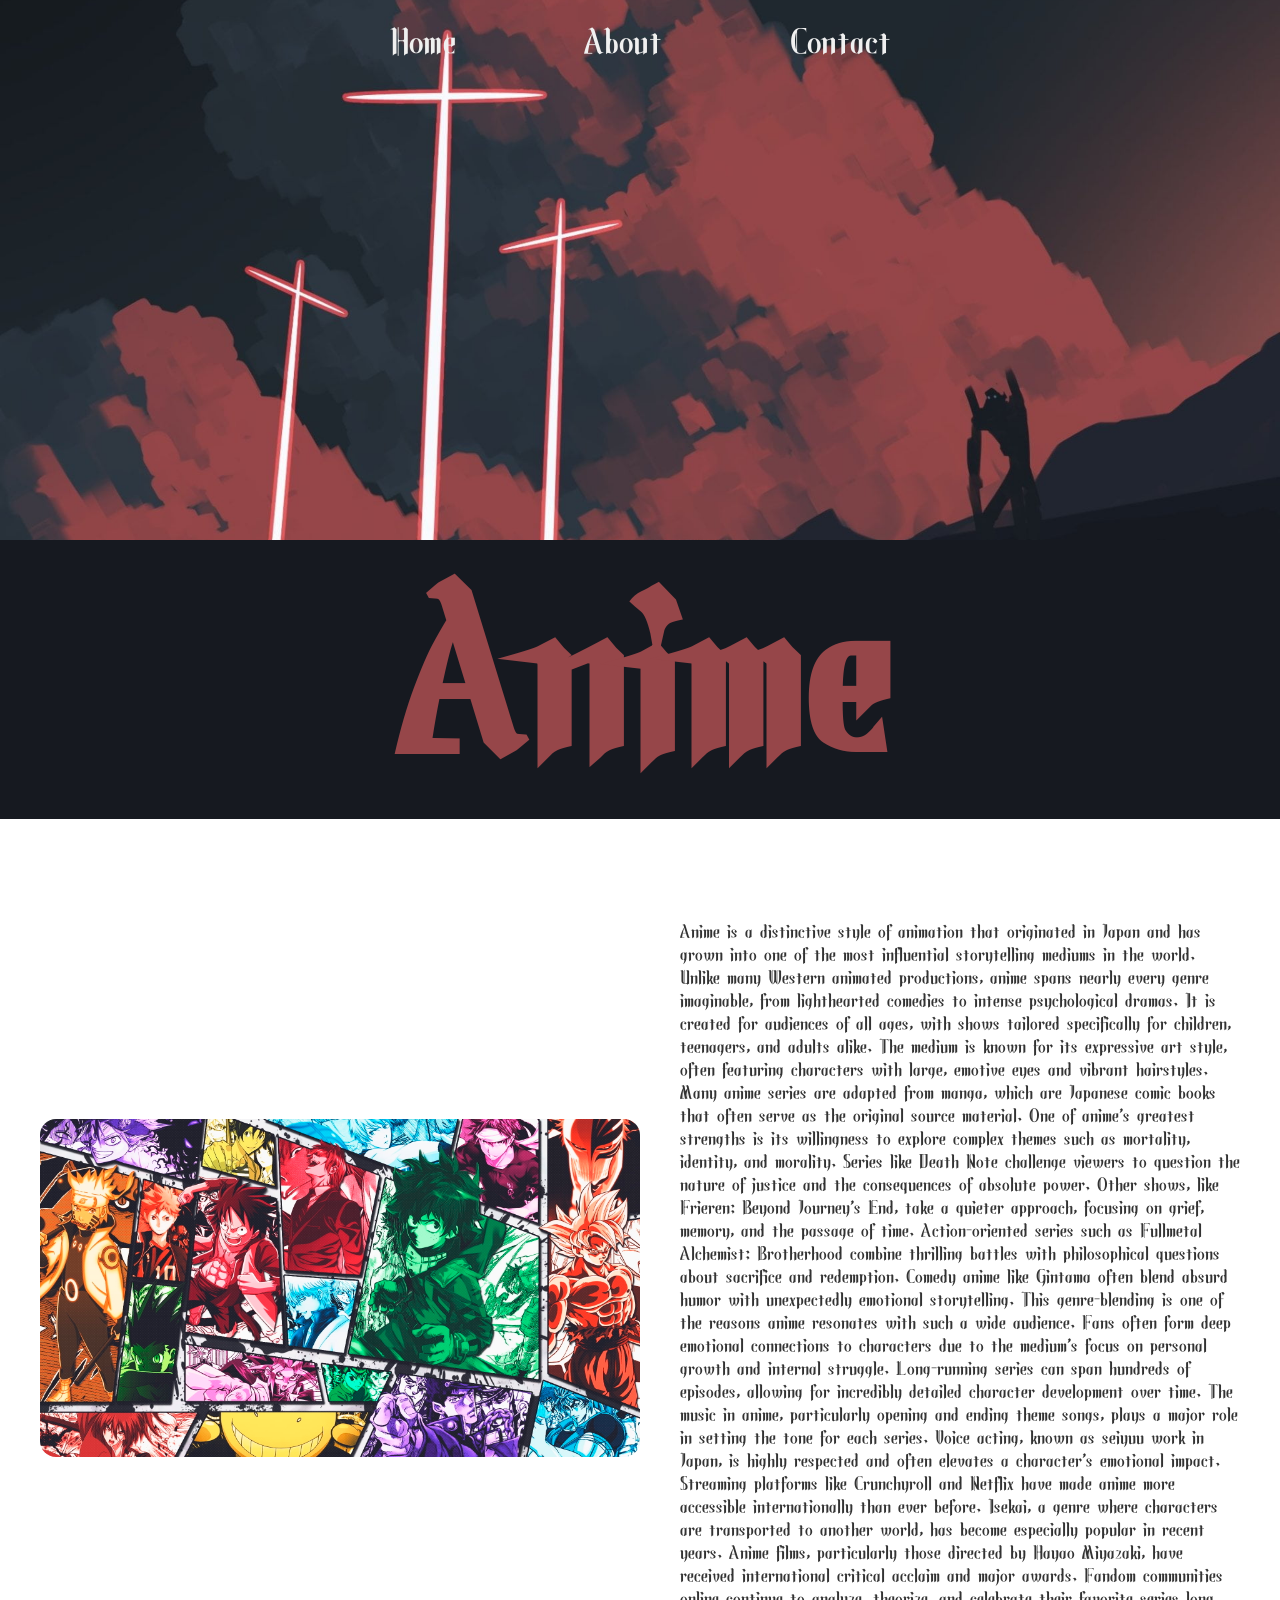
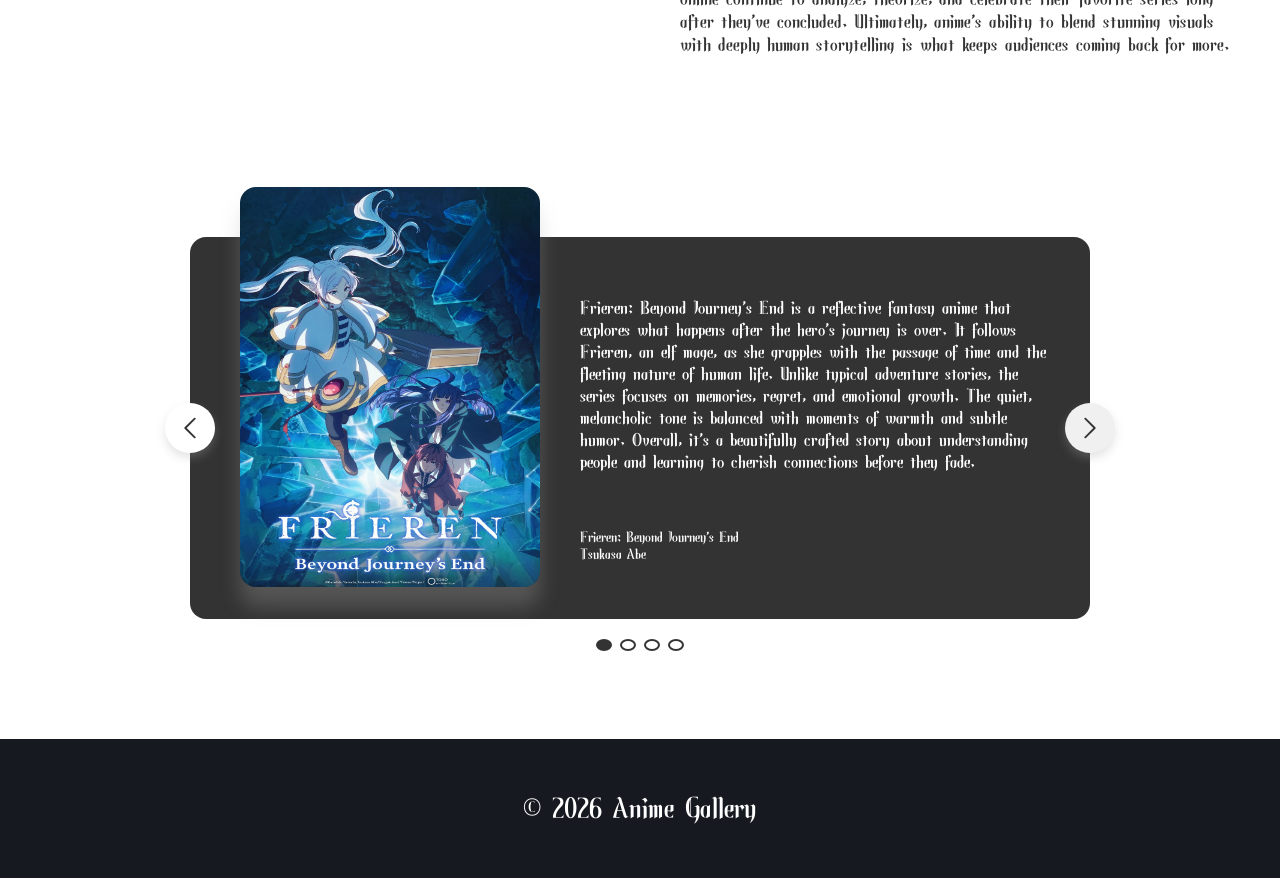
<file: final project/index.html>
<!DOCTYPE html>
<html lang="en">

<head>
    <meta charset="UTF-8">
    <meta name="viewport" content="width=device-width, initial-scale=1.0">
    <title>Final Project</title>
    <link rel="stylesheet" href="style.css">
</head>

<body>
    <header class="header">
        <section class="hero"></section>
        <nav>
            <ul>
                <li><a href="#">Home</a></li>
                <li><a href="#">About</a></li>
                <li><a href="#">Contact</a></li>
            </ul>
        </nav>
    </header>
    <h2>Anime</h2>
    <main>
        <img src="images/content-img1.jpg" alt="Anime Content Image" class="content-img">
        <section>
            <p class="anime-text">Anime is a distinctive style of animation that originated in Japan and has grown into
                one of the most
                influential storytelling mediums in the world. Unlike many Western animated productions, anime spans
                nearly every genre imaginable, from lighthearted comedies to intense psychological dramas. It is created
                for audiences of all ages, with shows tailored specifically for children, teenagers, and adults alike.
                The medium is known for its expressive art style, often featuring characters with large, emotive eyes
                and vibrant hairstyles. Many anime series are adapted from manga, which are Japanese comic books that
                often serve as the original source material. One of anime's greatest strengths is its willingness to
                explore complex themes such as mortality, identity, and morality. Series like Death Note challenge
                viewers to question the nature of justice and the consequences of absolute power. Other shows, like
                Frieren: Beyond Journey's End, take a quieter approach, focusing on grief, memory, and the passage of
                time. Action-oriented series such as Fullmetal Alchemist: Brotherhood combine thrilling battles with
                philosophical questions about sacrifice and redemption. Comedy anime like Gintama often blend absurd
                humor with unexpectedly emotional storytelling. This genre-blending is one of the reasons anime
                resonates with such a wide audience. Fans often form deep emotional connections to characters due to the
                medium's focus on personal growth and internal struggle. Long-running series can span hundreds of
                episodes, allowing for incredibly detailed character development over time. The music in anime,
                particularly opening and ending theme songs, plays a major role in setting the tone for each series.
                Voice acting, known as seiyuu work in Japan, is highly respected and often elevates a character's
                emotional impact. Streaming platforms like Crunchyroll and Netflix have made anime more accessible
                internationally than ever before. Isekai, a genre where characters are transported to another world, has
                become especially popular in recent years. Anime films, particularly those directed by Hayao Miyazaki,
                have received international critical acclaim and major awards. Fandom communities online continue to
                analyze, theorize, and celebrate their favorite series long after they've concluded. Ultimately, anime's
                ability to blend stunning visuals with deeply human storytelling is what keeps audiences coming back for
                more.</p>
        </section>
    </main>
    <section class="wrapper">
        <button class="slider-left">
            <svg xmlns="http://www.w3.org/2000/svg" fill="none" viewBox="0 0 24 24" stroke-width="1.5"
                stroke="currentColor" class="icon-blue">
                <path stroke-linecap="round" stroke-linejoin="round" d="M15.75 19.5 8.25 12l7.5-7.5" />
            </svg>
        </button>

        <div class="card active container">
            <img src="./images/poster - 1.jpg" alt="" class="slider-img">
            <div class="flex-container">
                <p class="long-text">Frieren: Beyond Journey's End is a reflective fantasy anime that explores what
                    happens after the hero's journey is over. It follows Frieren, an elf mage, as she grapples with the
                    passage of time and the fleeting nature of human life. Unlike typical adventure stories, the series
                    focuses on memories, regret, and emotional growth. The quiet, melancholic tone is balanced with
                    moments of warmth and subtle humor. Overall, it's a beautifully crafted story about understanding
                    people and learning to cherish connections before they fade.</p>
                <p class="name-text">Frieren: Beyond Journey's End<br>Tsukasa Abe</p>
            </div>
        </div>

        <div class="card container2">
            <img src="./images/poster - 2.jpg" alt="" class="slider-img">
            <div class="flex-container">
                <p class="long-text">Fullmetal Alchemist: Brotherhood is a highly acclaimed anime that follows two
                    brothers, Edward and Alphonse Elric, on a quest to restore their bodies after a failed alchemical
                    experiment. The story is set in a world where alchemy is a powerful science, but it comes with
                    strict rules, especially the law of equivalent exchange. As they search for the Philosopher's Stone,
                    they uncover dark secrets about their government and the true nature of alchemy.</p>
                <p class="name-text">Fullmetal Alchemist: Brotherhood<br>Hiromu Arakawa</p>
            </div>
        </div>
        <div class="card container3">
            <img src="./images/poster - 3.jpg" alt="" class="slider-img">
            <div class="flex-container">
                <p class="long-text">Death Note is a psychological thriller that follows Light Yagami, a brilliant high
                    school student who discovers a supernatural notebook capable of killing anyone whose name is written
                    in it. As he sets out to rid the world of criminals and become a god of a new world, he draws the
                    attention of L, an equally brilliant detective determined to stop him. Their intense battle of wits
                    turns into one of anime's most iconic cat-and-mouse rivalries, exploring themes of justice, power,
                    and morality along the way.</p>
                <p class="name-text">Death Note<br>Tsugumi Ohba</p>
            </div>
        </div>

        <div class="card container4">
            <img src="./images/poster - 4.jpg" alt="" class="slider-img">
            <div class="flex-container">
                <p class="long-text">Gintama is a genre-bending comedy series set in an alternate Edo-era Japan that has
                    been taken over by aliens. It follows Gintoki Sakata, a laid-back samurai-for-hire, and his
                    eccentric friends as they take on odd jobs to make ends meet. While largely known for its absurd
                    humor and fourth-wall-breaking gags, the series frequently shifts into genuinely emotional and
                    dramatic arcs, making it one of the most unpredictable and beloved anime of its era.</p>
                <p class="name-text">Gintama<br>Hideaki Sorachi</p>
            </div>
        </div>

        <div class="dots">
            <button class="dot dot-fill">&nbsp;</button>
            <button class="dot">&nbsp;</button>
            <button class="dot">&nbsp;</button>
            <button class="dot">&nbsp;</button>
        </div>

        <button class="slider-right">
            <svg xmlns="http://www.w3.org/2000/svg" fill="none" viewBox="0 0 24 24" stroke-width="1.5"
                stroke="currentColor" class="icon-blue">
                <path stroke-linecap="round" stroke-linejoin="round" d="M8.25 4.5l7.5 7.5-7.5 7.5" />
            </svg>
        </button>

    </section>
    <footer class="footer">
        <p>&copy; 2026
            Anime Gallery</p>
    </footer>
</body>
<script src="./script.js" type="text/javascript"></script>

</html>
</file>
<file: final project/style.css>
@font-face {
    font-family: 'hangyaku';
    src: url('fonts/Hangyaku-drwnR.ttf') format('truetype');
    font-weight: normal;
    font-style: normal;
}

* {
    box-sizing: border-box;
}

body {
    font-family: 'hangyaku', sans-serif;
    margin: 0 auto;
    padding: 0;
    overflow-x: hidden;
}

.header {
    width: 100%;
    background-image: url('images/hero-img.jpg');
    background-size: cover;
    background-position: center;
    height: 60vh;
}

nav ul {
    list-style: none;
    display: flex;
    justify-content: center;
    flex-wrap: wrap;
    gap: 8rem;
    padding: 20px;
    margin: 0;
}

nav ul li a {
    text-decoration: none;
    color: #f0f0f0;
    font-size: 2.5rem;
}

nav ul li a:hover {
    color: #161920;
    transition: all 0.3s ease-in-out;
}

h2 {
    background-color: #161920;
    color: #964649;
    margin: 0;
    text-align: center;
    font-size: 16rem;
    margin-bottom: 40px;
}

h2:hover {
    color: #161920;
    background-color: #964649;
    transition: all 0.3s ease;
    cursor: pointer;
}

main {
    display: flex;
    flex-direction: row;
    align-items: center;
    gap: 40px;
    padding: 40px;
}

.content-img {
    flex: 1;
    max-width: 50%;
    height: auto;
    display: block;
    border-radius: 16px;
}

.anime-text {
    flex: 1;
    font-size: 1.3rem;
    color: #333;
}

/*Slider*/
.wrapper {
    position: relative;
    width: 90%;
    max-width: 900px;
    margin: 120px auto;
}

.card {
    display: none;
}

.card.active {
    display: block;
}

.container,
.container2,
.container3,
.container4 {
    width: 100%;
    height: auto;
    min-height: 300px;
    padding: 40px 40px 40px 390px;
    background-color: #333;
    color: #f0f0f0;
    border-radius: 16px;
    position: relative;
    overflow: visible;
}

.flex-container {
    display: flex;
    flex-direction: column;
    justify-content: flex-start;
    gap: 20px;
}

.slider-left {
    width: 50px;
    height: 50px;
    background-color: #fff;
    border-radius: 999px;
    border: none;
    position: absolute;
    left: -25px;
    top: 50%;
    transform: translateY(-50%);
    box-shadow: 0px 5px 10px rgba(165, 164, 164, 0.3);
    cursor: pointer;
    display: flex;
    align-items: center;
    justify-content: center;
    z-index: 20;
}

.slider-right {
    width: 50px;
    height: 50px;
    background-color: #f0f0f0;
    border-radius: 999px;
    border: none;
    position: absolute;
    right: -25px;
    top: 50%;
    transform: translateY(-50%);
    box-shadow: 0px 5px 10px rgba(165, 164, 164, 0.3);
    cursor: pointer;
    display: flex;
    align-items: center;
    justify-content: center;
    z-index: 20;
}

.icon-blue {
    width: 30px;
    height: 30px;
    color: #333;
}

.slider-img {
    width: 300px;
    height: 400px;
    position: absolute;
    left: 50px;
    top: -50px;
    border-radius: 16px;
    z-index: 10;
    box-shadow: 0px 20px 20px rgba(165, 164, 164, 0.3);
}

.long-text {
    font-size: 20px;
    color: #fff;
}

.name-text {
    font-size: 16px;
    color: #fff;
}

.dots {
    position: absolute;
    bottom: -32px;
    left: 50%;
    transform: translateX(-50%);
    display: flex;
    gap: 8px;
}

.dot {
    height: 12px;
    width: 12px;
    background-color: #fff;
    border: 2px solid #333;
    border-radius: 50%;
    cursor: pointer;
}

.dot-fill {
    background-color: #333;
}

.footer {
    font-size: 2rem;
    text-align: center;
    color: #fff;
    background-color: #161920;
    padding: 20px 0;
}

/* ============================= */
/* Tablet: 768px and below       */
/* ============================= */
@media (max-width: 768px) {
    .header {
        height: 40vh;
    }

    h2 {
        font-size: 6rem;
        margin-bottom: 20px;
    }

    nav ul {
        gap: 3rem;
        padding: 15px;
    }

    nav ul li a {
        font-size: 1.5rem;
    }

    main {
        flex-direction: column;
        padding: 20px;
        gap: 20px;
    }

    .content-img,
    .anime-text {
        max-width: 100%;
        flex: none;
    }

    .anime-text {
        font-size: 1.1rem;
    }

    .wrapper {
        margin: 80px auto;
    }

    .container,
    .container2,
    .container3,
    .container4 {
        padding: 220px 20px 20px 20px;
    }

    .slider-img {
        width: 200px;
        height: 260px;
        left: 20px;
        top: -30px;
    }

    .long-text {
        font-size: 17px;
    }
}

/* ============================= */
/* Mobile: 480px and below        */
/* ============================= */
@media (max-width: 480px) {
    .header {
        height: 30vh;
    }

    h2 {
        font-size: 3rem;
    }

    nav ul {
        gap: 1.5rem;
        padding: 10px;
    }

    nav ul li a {
        font-size: 1.2rem;
    }

    main {
        padding: 20px 15px;
    }

    .anime-text {
        font-size: 1rem;
    }

    .wrapper {
        margin: 60px auto;
        width: 92%;
    }

    .container,
    .container2,
    .container3,
    .container4 {
        padding: 20px;
    }

    .slider-img {
        position: static;
        width: 100%;
        height: auto;
        margin-bottom: 20px;
        box-shadow: none;
        display: block;
        border-radius: 16px 16px 0 0;
    }

    .long-text {
        font-size: 15px;
    }

    .name-text {
        font-size: 14px;
    }

    .slider-left,
    .slider-right {
        width: 40px;
        height: 40px;
    }

    .icon-blue {
        width: 22px;
        height: 22px;
    }

    .dots {
        bottom: -28px;
    }

    .footer {
        font-size: 1.3rem;
        padding: 15px 0;
    }
}
</file>
